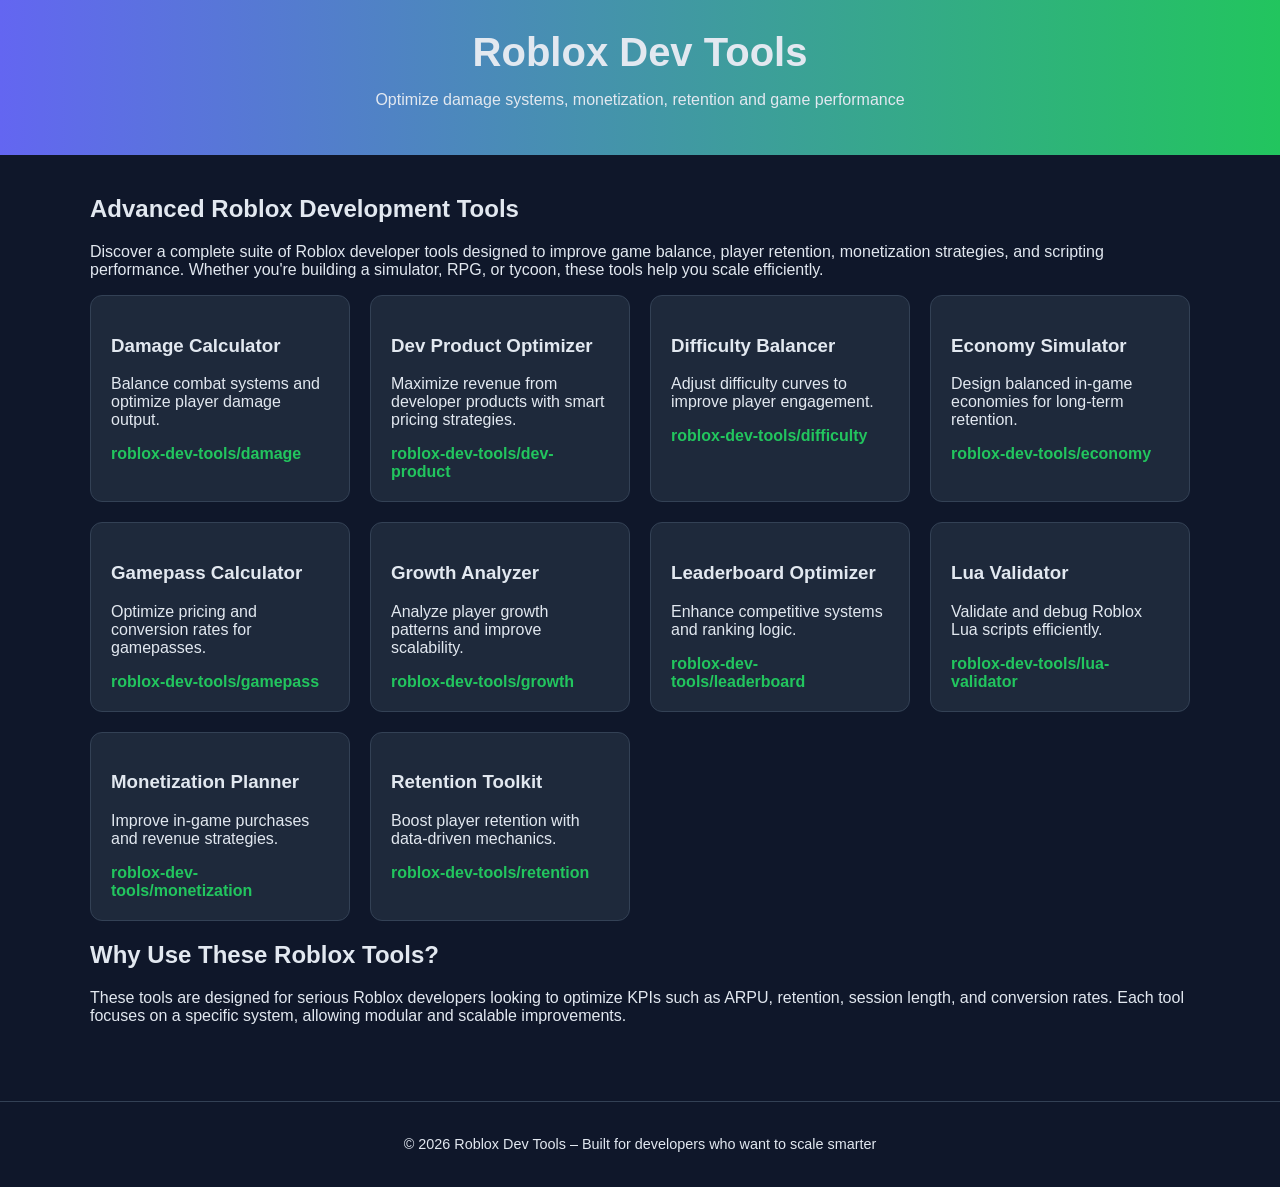
<file: index.html>
<!DOCTYPE html>
<html lang="en">
<head>
<meta charset="UTF-8">
<meta name="viewport" content="width=device-width, initial-scale=1.0">

<title>Roblox Dev Tools – Optimize Damage, Monetization, Gamepass & Economy Systems</title>

<meta name="description" content="Advanced Roblox Dev Tools to calculate damage, optimize monetization, improve retention, validate Lua scripts, and scale your Roblox game economy efficiently.">

<meta name="keywords" content="roblox dev tools damage calculator, roblox monetization tools, roblox economy optimizer, roblox lua validator online, roblox gamepass calculator, roblox retention tools, roblox leaderboard system optimizer">

<meta name="google-site-verification" content="PkLa_ViOo6FAHpvh8SacceMb95o9tePRdrqLNBz9X1M" />

<style>
body {
    font-family: Arial, sans-serif;
    background: #0f172a;
    color: #e2e8f0;
    margin: 0;
}

header {
    background: linear-gradient(90deg, #6366f1, #22c55e);
    padding: 30px;
    text-align: center;
}

h1 {
    margin: 0;
    font-size: 2.5rem;
}

.container {
    max-width: 1100px;
    margin: auto;
    padding: 20px;
}

.grid {
    display: grid;
    grid-template-columns: repeat(auto-fit, minmax(250px, 1fr));
    gap: 20px;
}

.card {
    background: #1e293b;
    padding: 20px;
    border-radius: 12px;
    transition: 0.3s;
    border: 1px solid #334155;
}

.card:hover {
    transform: translateY(-5px);
    border-color: #6366f1;
}

a {
    text-decoration: none;
    color: #22c55e;
    font-weight: bold;
}

a:hover {
    color: #4ade80;
}

footer {
    text-align: center;
    padding: 20px;
    border-top: 1px solid #334155;
    margin-top: 40px;
    font-size: 0.9rem;
}
</style>
</head>

<body>

<header>
    <h1>Roblox Dev Tools</h1>
    <p>Optimize damage systems, monetization, retention and game performance</p>
</header>

<div class="container">

<section>
<h2>Advanced Roblox Development Tools</h2>
<p>
Discover a complete suite of Roblox developer tools designed to improve game balance, player retention,
monetization strategies, and scripting performance. Whether you're building a simulator, RPG, or tycoon,
these tools help you scale efficiently.
</p>
</section>

<section class="grid">

<div class="card">
<h3>Damage Calculator</h3>
<p>Balance combat systems and optimize player damage output.</p>
<a href="roblox-dev-tools/damage">roblox-dev-tools/damage</a>
</div>

<div class="card">
<h3>Dev Product Optimizer</h3>
<p>Maximize revenue from developer products with smart pricing strategies.</p>
<a href="roblox-dev-tools/dev-product">roblox-dev-tools/dev-product</a>
</div>

<div class="card">
<h3>Difficulty Balancer</h3>
<p>Adjust difficulty curves to improve player engagement.</p>
<a href="roblox-dev-tools/difficulty">roblox-dev-tools/difficulty</a>
</div>

<div class="card">
<h3>Economy Simulator</h3>
<p>Design balanced in-game economies for long-term retention.</p>
<a href="roblox-dev-tools/economy">roblox-dev-tools/economy</a>
</div>

<div class="card">
<h3>Gamepass Calculator</h3>
<p>Optimize pricing and conversion rates for gamepasses.</p>
<a href="roblox-dev-tools/gamepass">roblox-dev-tools/gamepass</a>
</div>

<div class="card">
<h3>Growth Analyzer</h3>
<p>Analyze player growth patterns and improve scalability.</p>
<a href="roblox-dev-tools/growth">roblox-dev-tools/growth</a>
</div>

<div class="card">
<h3>Leaderboard Optimizer</h3>
<p>Enhance competitive systems and ranking logic.</p>
<a href="roblox-dev-tools/leaderboard">roblox-dev-tools/leaderboard</a>
</div>

<div class="card">
<h3>Lua Validator</h3>
<p>Validate and debug Roblox Lua scripts efficiently.</p>
<a href="roblox-dev-tools/lua-validator">roblox-dev-tools/lua-validator</a>
</div>

<div class="card">
<h3>Monetization Planner</h3>
<p>Improve in-game purchases and revenue strategies.</p>
<a href="roblox-dev-tools/monetization">roblox-dev-tools/monetization</a>
</div>

<div class="card">
<h3>Retention Toolkit</h3>
<p>Boost player retention with data-driven mechanics.</p>
<a href="roblox-dev-tools/retention">roblox-dev-tools/retention</a>
</div>

</section>

<section>
<h2>Why Use These Roblox Tools?</h2>
<p>
These tools are designed for serious Roblox developers looking to optimize KPIs such as ARPU, retention,
session length, and conversion rates. Each tool focuses on a specific system, allowing modular and scalable improvements.
</p>
</section>

</div>

<footer>
<p>© 2026 Roblox Dev Tools – Built for developers who want to scale smarter</p>
</footer>

</body>
</html>
</file>
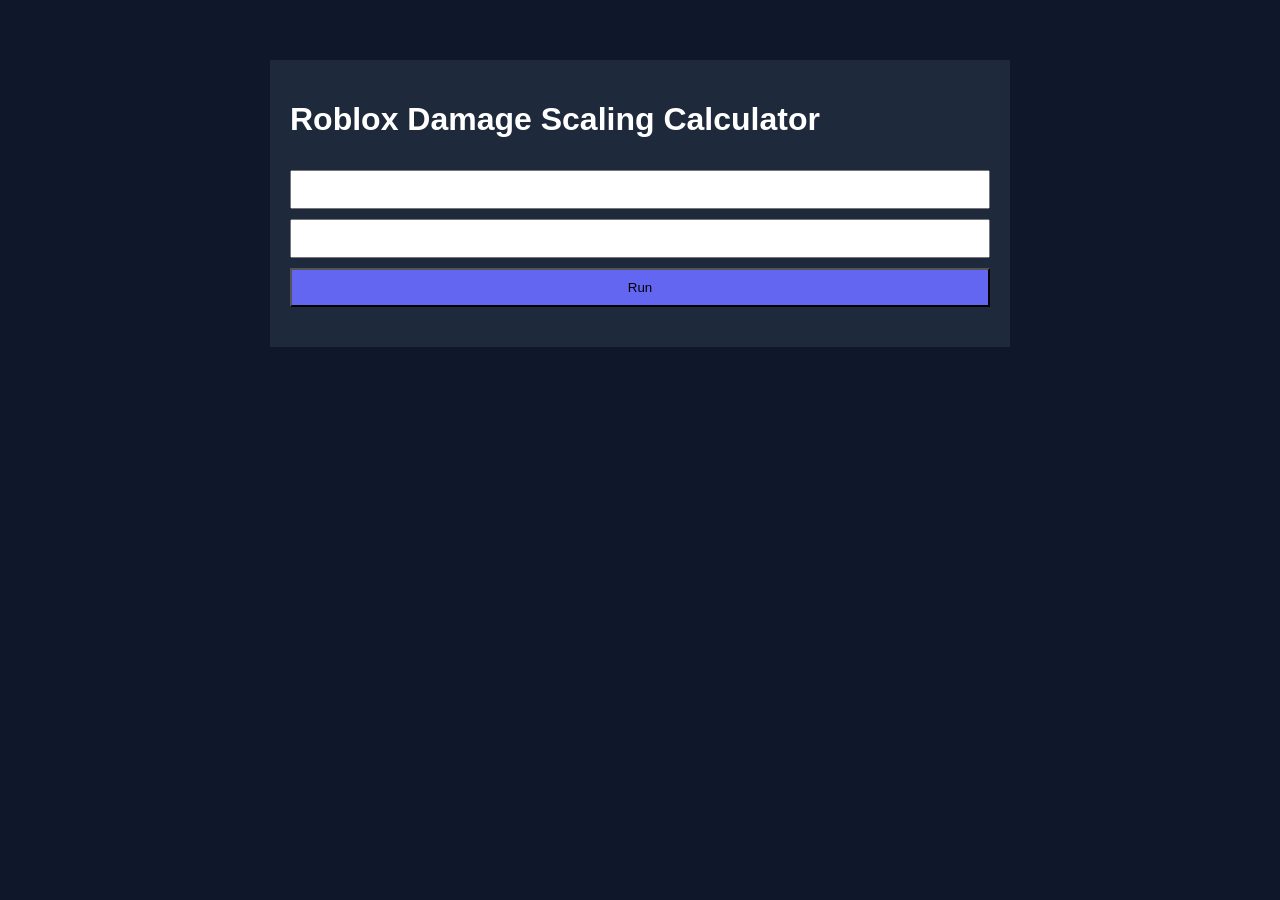
<file: damage/index.html>
<html><head><title>Roblox Damage Scaling Calculator</title><link rel='stylesheet' href='styles.css'></head><body><div class='container'><h1>Roblox Damage Scaling Calculator</h1><input id='base'><input id='scale'><button onclick='run()'>Run</button><div id='res' class='result'></div></div><script src='script.js'></script></body></html>
</file>
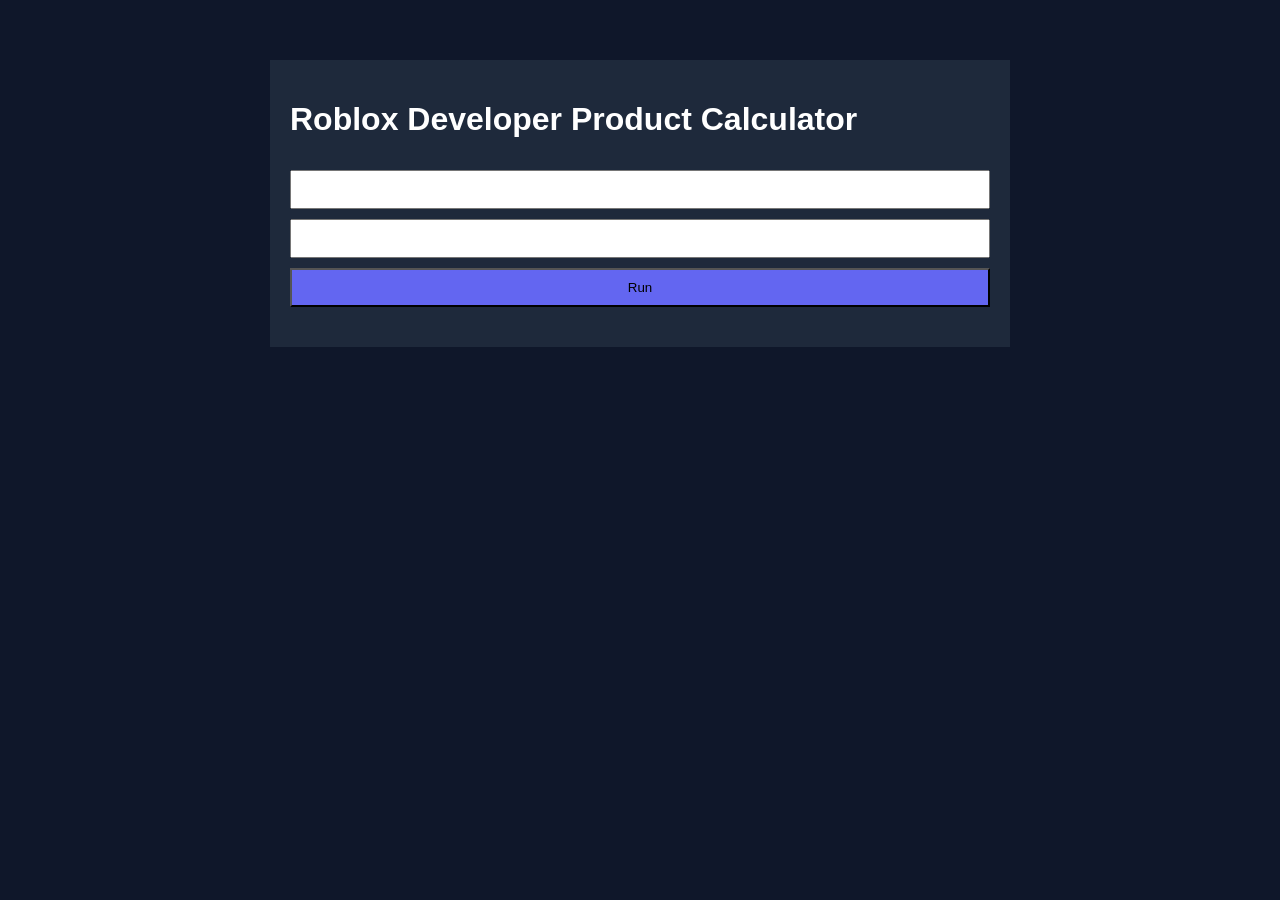
<file: dev-product/index.html>
<html><head><title>Roblox Developer Product Calculator</title><link rel='stylesheet' href='styles.css'></head><body><div class='container'><h1>Roblox Developer Product Calculator</h1><input id='sales'><input id='price'><button onclick='run()'>Run</button><div id='res' class='result'></div></div><script src='script.js'></script></body></html>
</file>
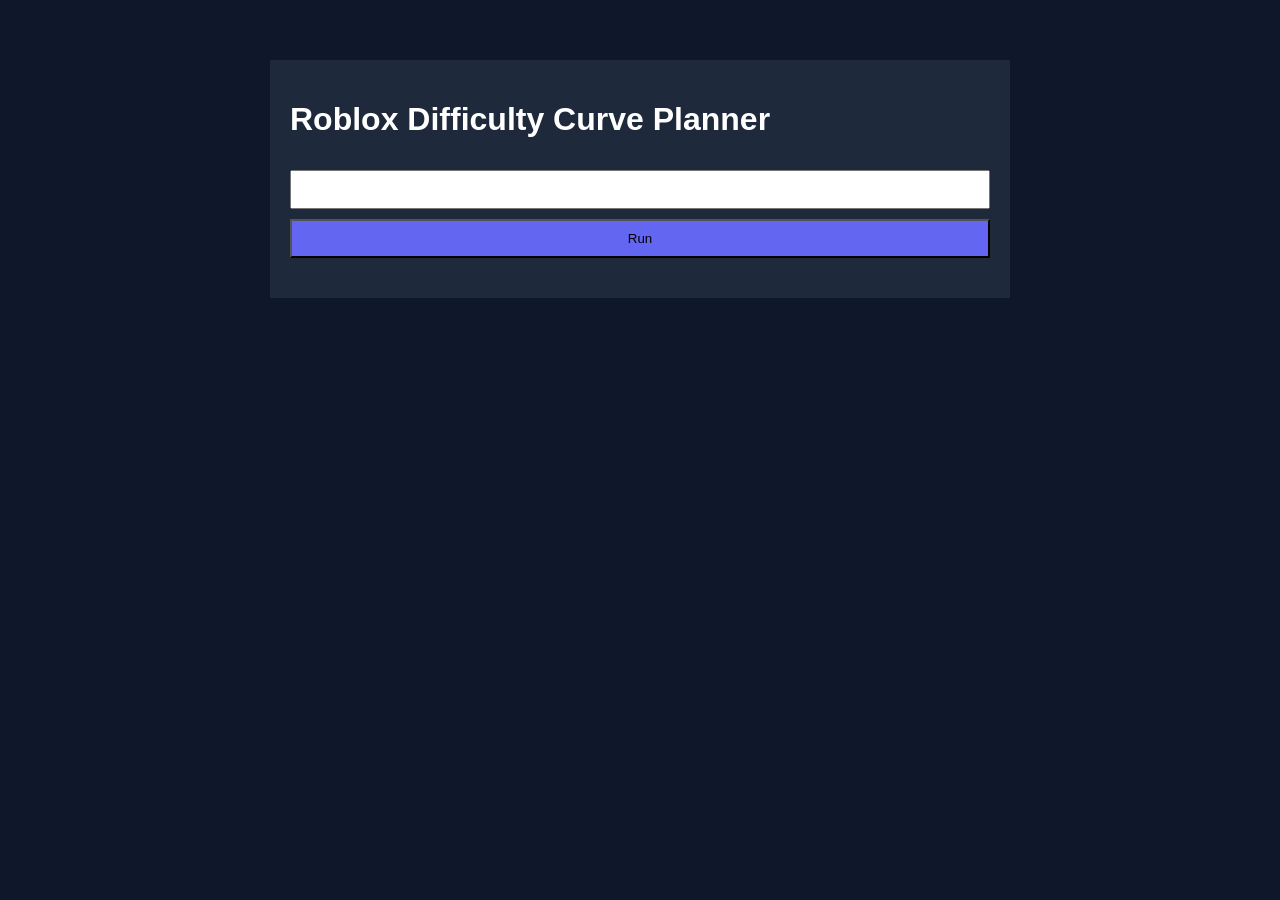
<file: difficulty/index.html>
<html><head><title>Roblox Difficulty Curve Planner</title><link rel='stylesheet' href='styles.css'></head><body><div class='container'><h1>Roblox Difficulty Curve Planner</h1><input id='level'><button onclick='run()'>Run</button><div id='res' class='result'></div></div><script src='script.js'></script></body></html>
</file>
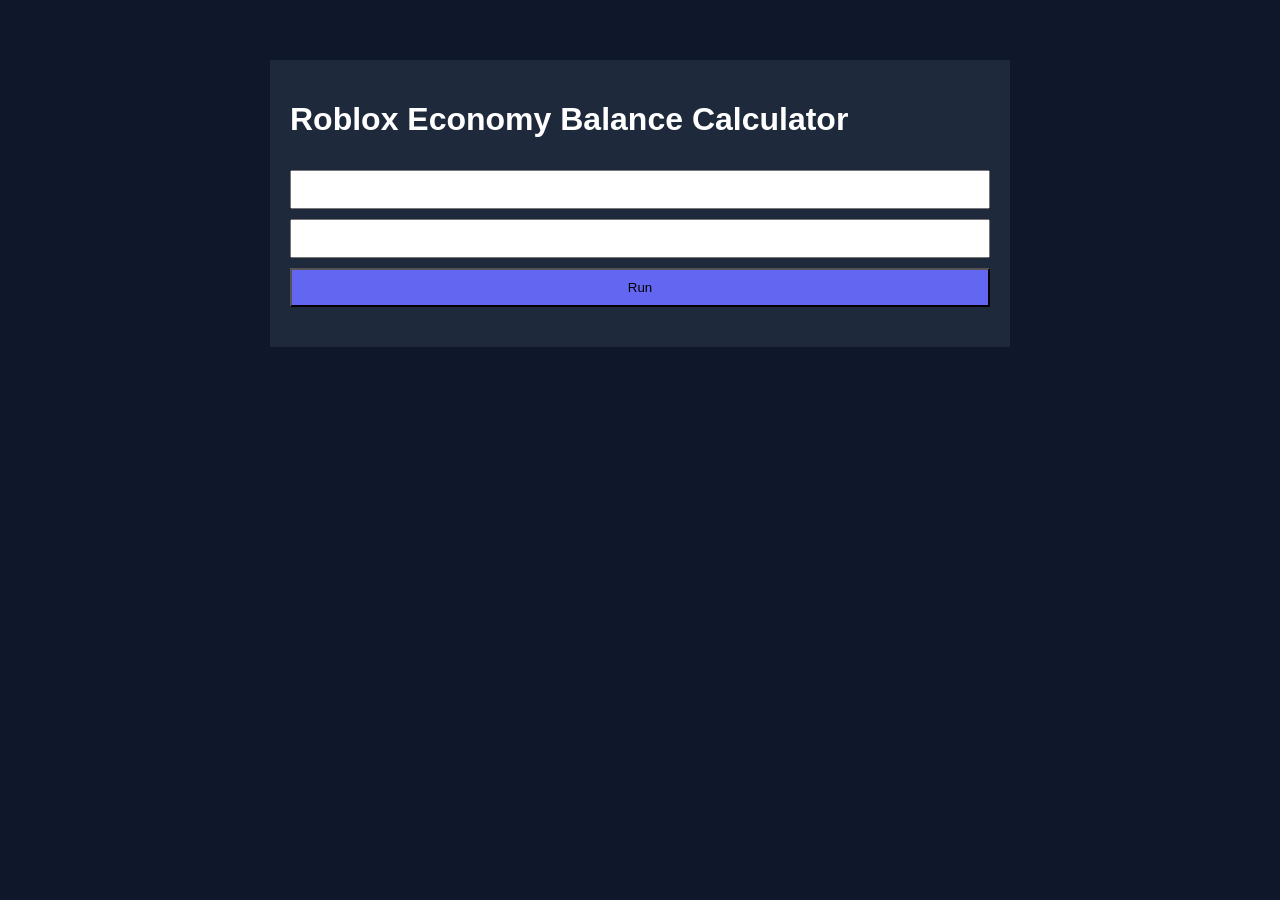
<file: economy/index.html>
<html><head><title>Roblox Economy Balance Calculator</title><link rel='stylesheet' href='styles.css'></head><body><div class='container'><h1>Roblox Economy Balance Calculator</h1><input id='income'><input id='cost'><button onclick='run()'>Run</button><div id='res' class='result'></div></div><script src='script.js'></script></body></html>
</file>
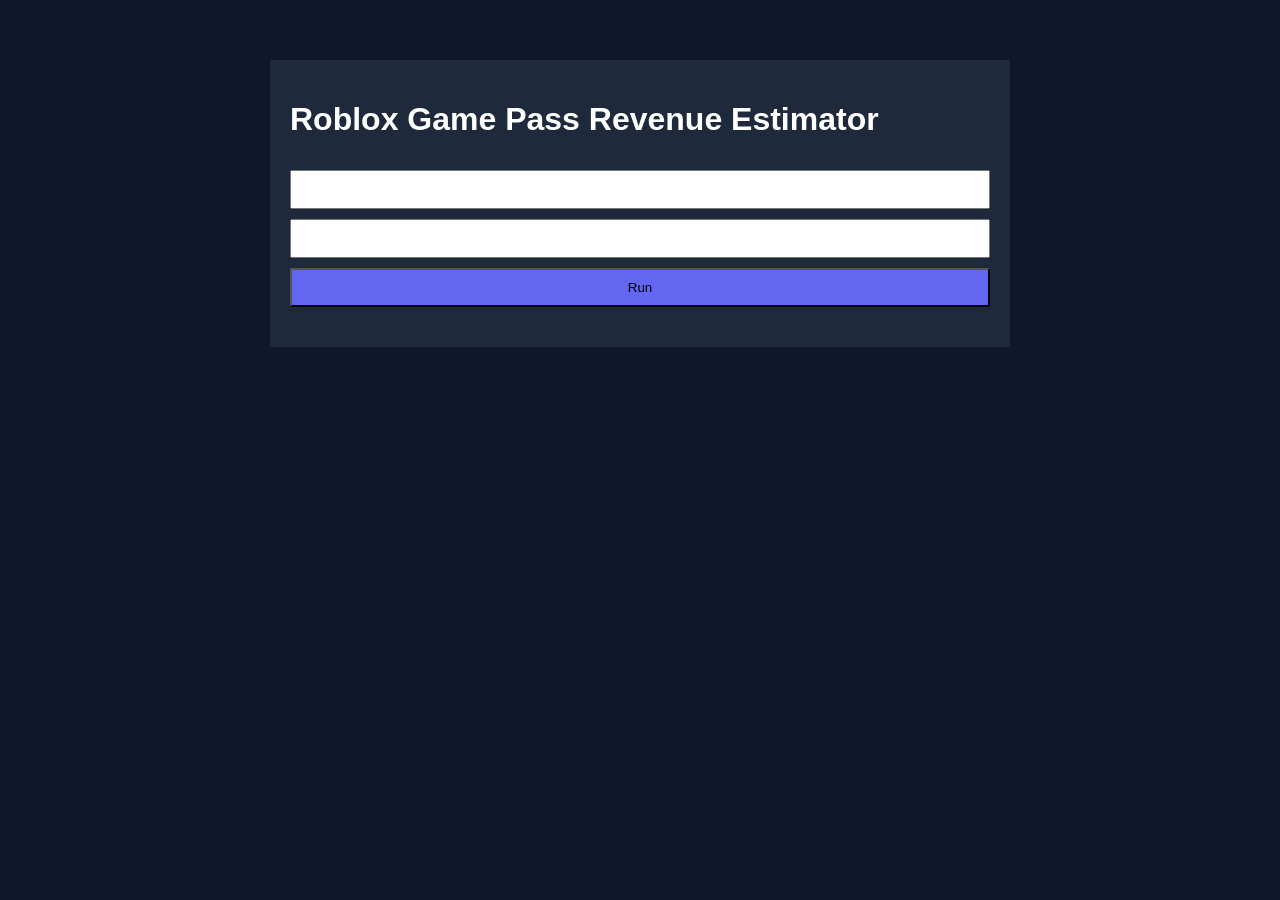
<file: gamepass/index.html>
<html><head><title>Roblox Game Pass Revenue Estimator</title><link rel='stylesheet' href='styles.css'></head><body><div class='container'><h1>Roblox Game Pass Revenue Estimator</h1><input id='buyers'><input id='price'><button onclick='run()'>Run</button><div id='res' class='result'></div></div><script src='script.js'></script></body></html>
</file>
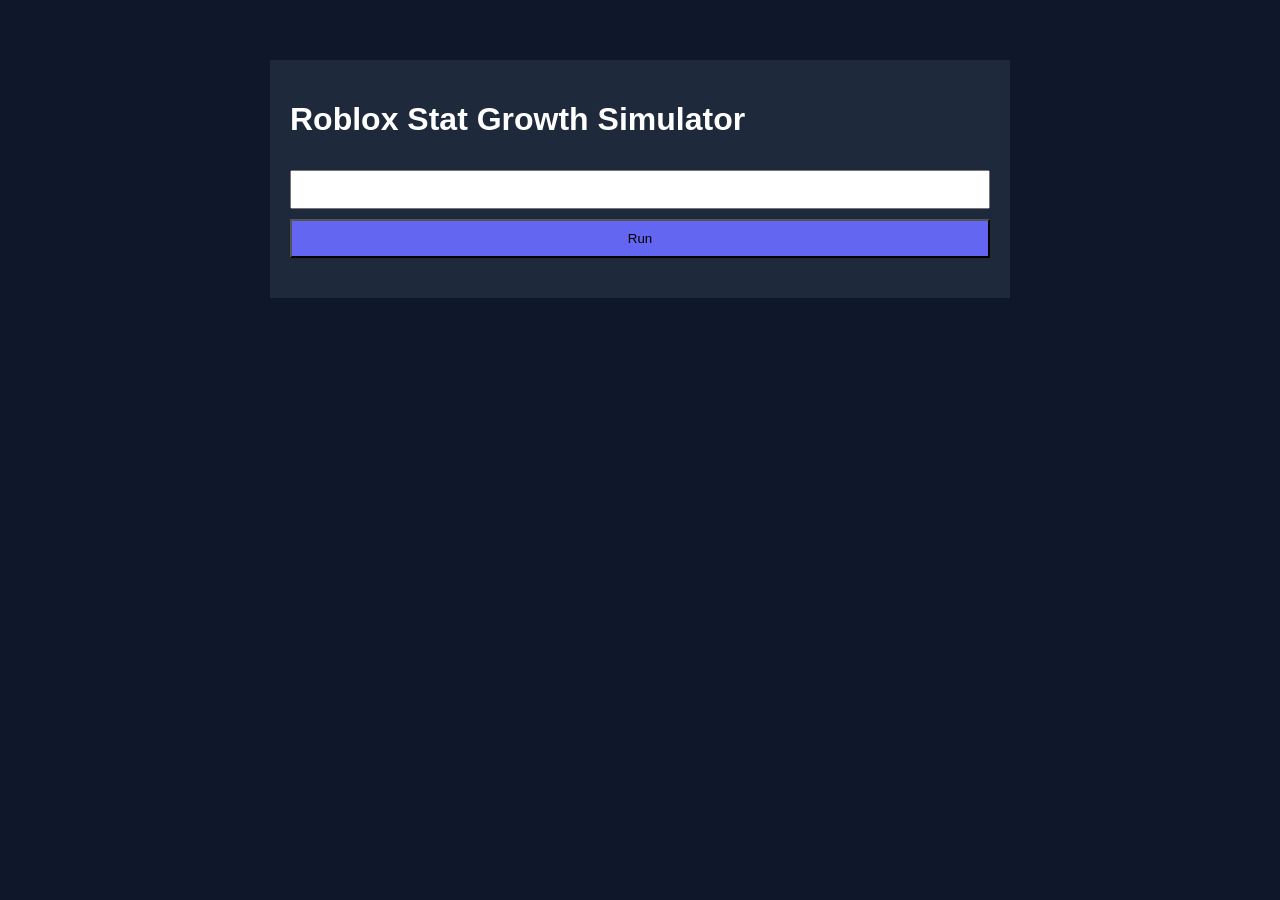
<file: growth/index.html>
<html><head><title>Roblox Stat Growth Simulator</title><link rel='stylesheet' href='styles.css'></head><body><div class='container'><h1>Roblox Stat Growth Simulator</h1><input id='level'><button onclick='run()'>Run</button><div id='res' class='result'></div></div><script src='script.js'></script></body></html>
</file>
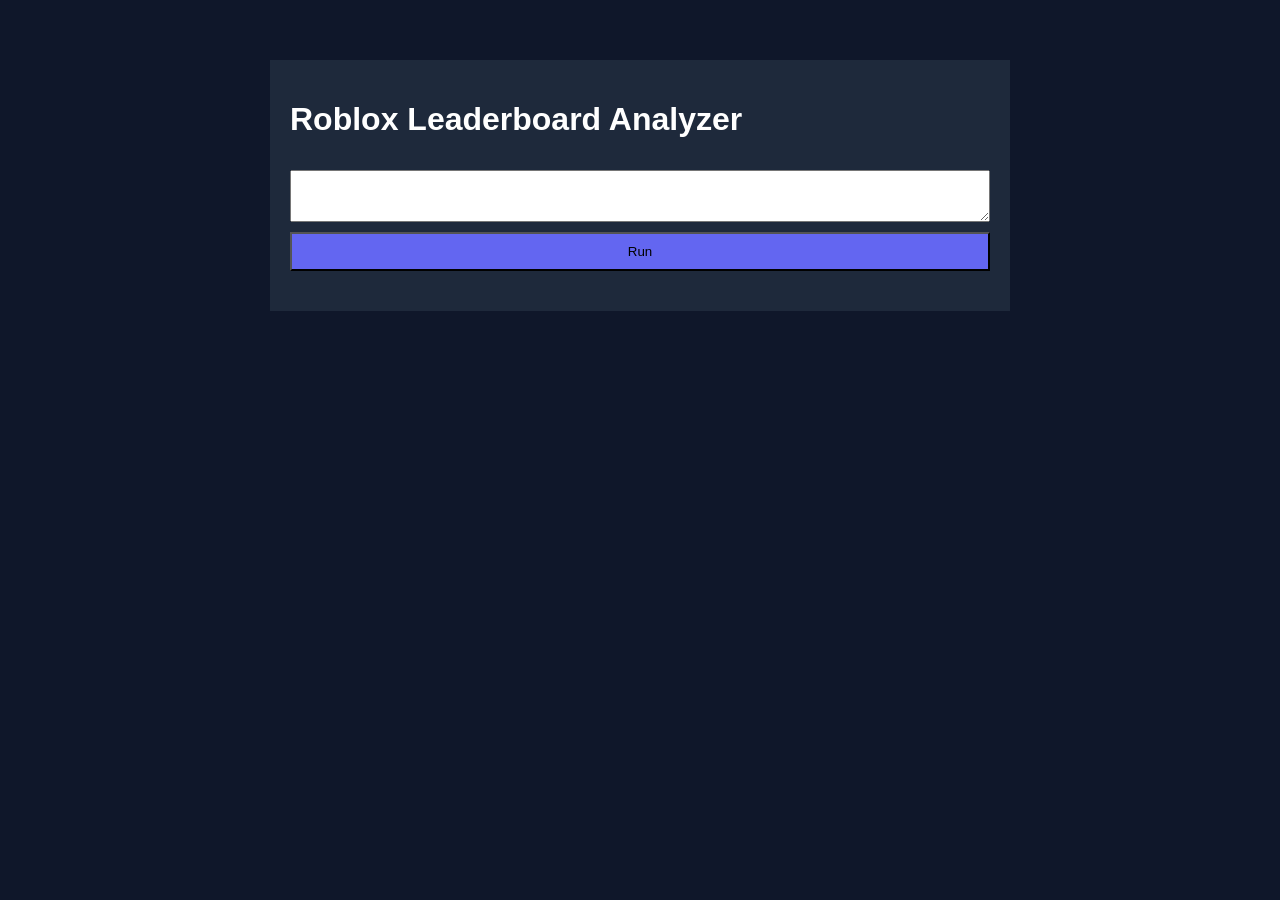
<file: leaderboard/index.html>
<html><head><title>Roblox Leaderboard Analyzer</title><link rel='stylesheet' href='styles.css'></head><body><div class='container'><h1>Roblox Leaderboard Analyzer</h1><textarea id='scores'></textarea><button onclick='run()'>Run</button><div id='res' class='result'></div></div><script src='script.js'></script></body></html>
</file>
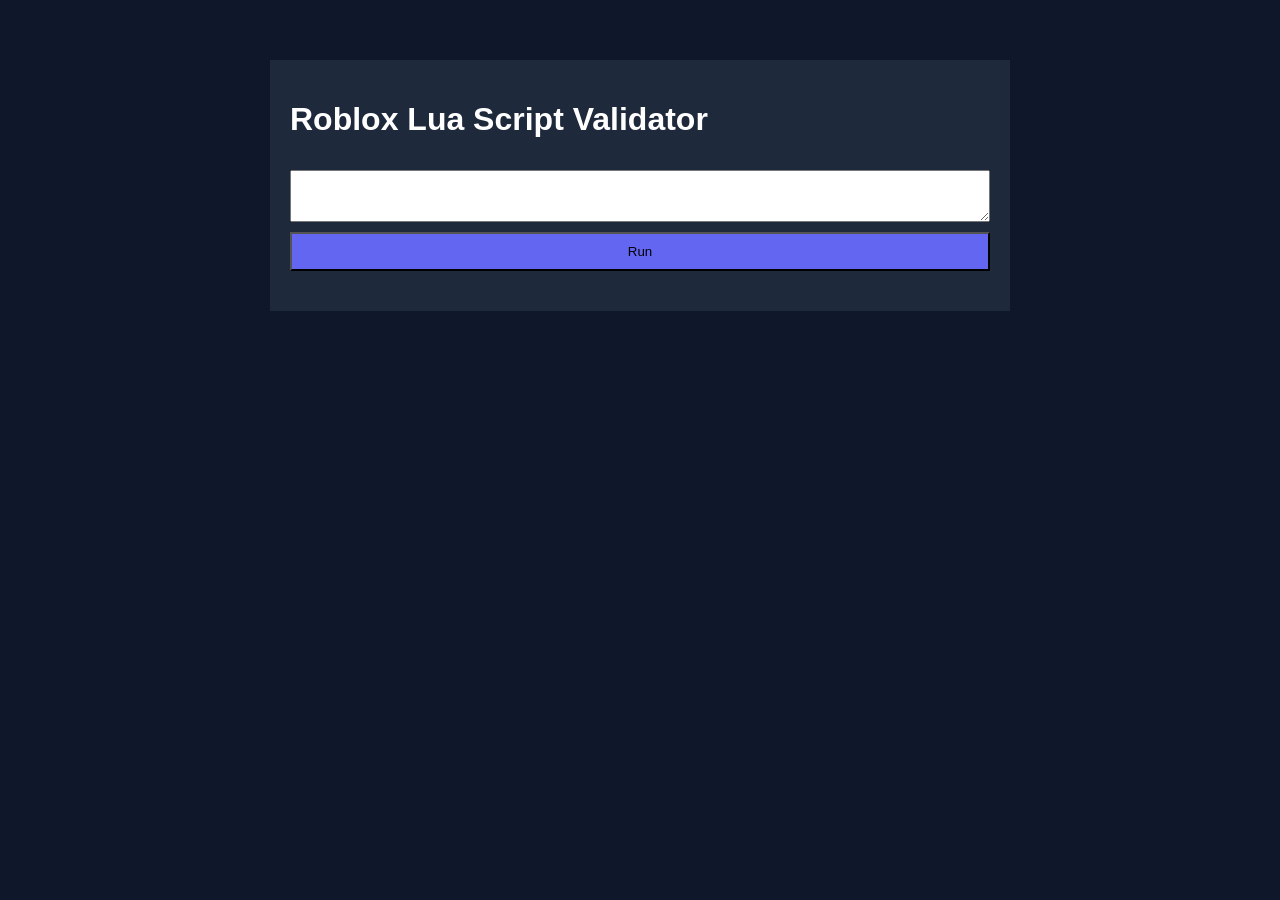
<file: lua-validator/index.html>
<html><head><title>Roblox Lua Script Validator</title><link rel='stylesheet' href='styles.css'></head><body><div class='container'><h1>Roblox Lua Script Validator</h1><textarea id='code'></textarea><button onclick='run()'>Run</button><div id='res' class='result'></div></div><script src='script.js'></script></body></html>
</file>
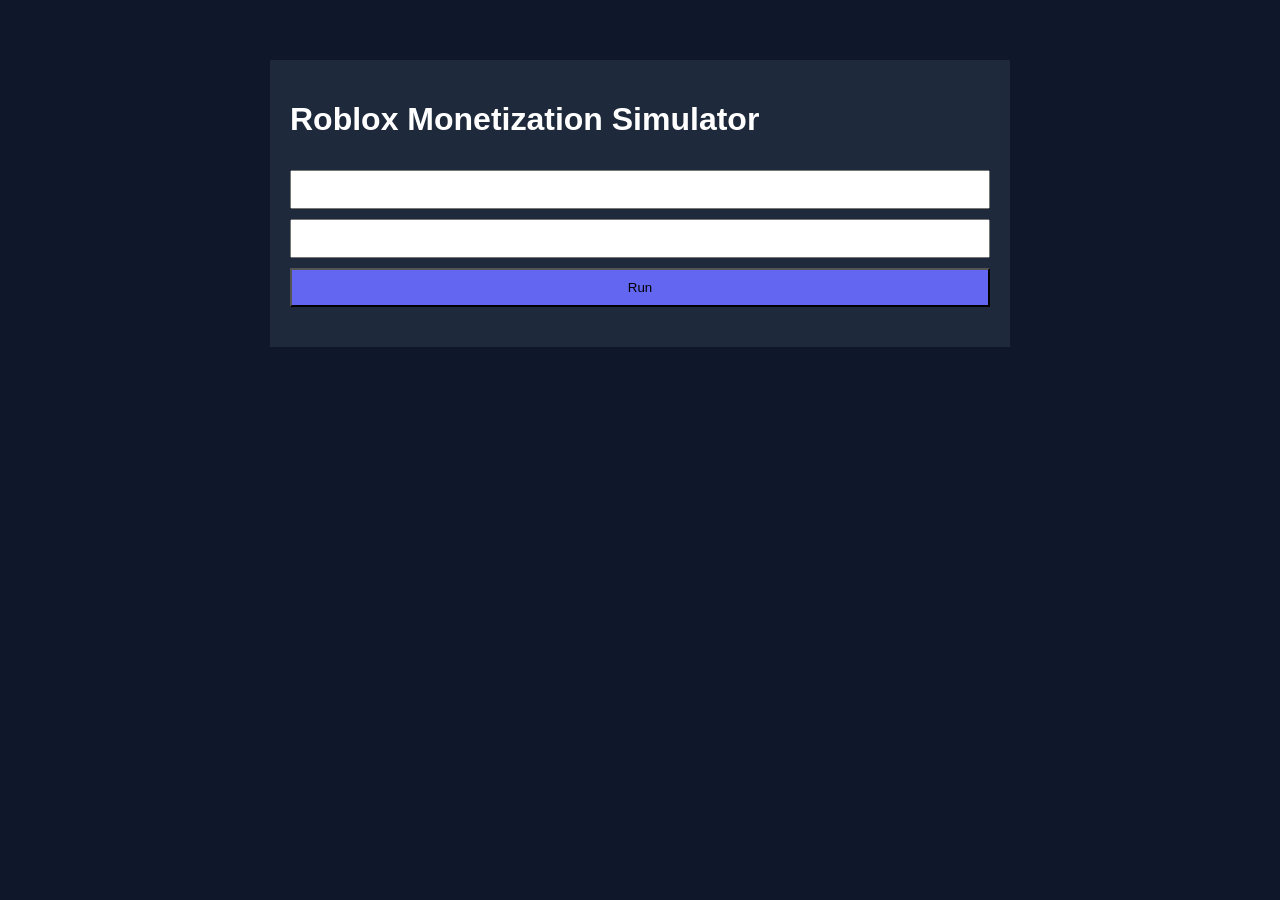
<file: monetization/index.html>
<html><head><title>Roblox Monetization Simulator</title><link rel='stylesheet' href='styles.css'></head><body><div class='container'><h1>Roblox Monetization Simulator</h1><input id='players'><input id='conversion'><button onclick='run()'>Run</button><div id='res' class='result'></div></div><script src='script.js'></script></body></html>
</file>
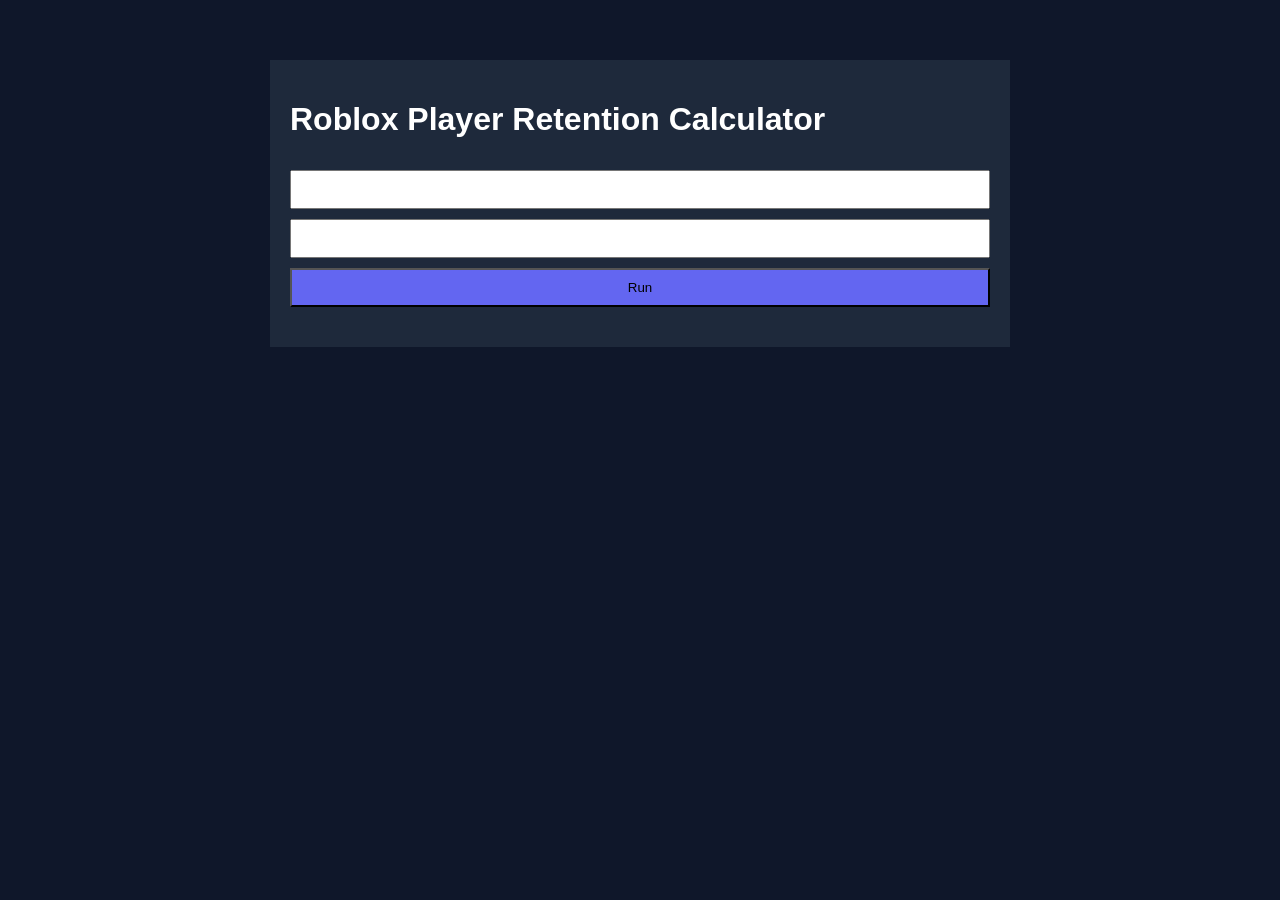
<file: retention/index.html>
<html><head><title>Roblox Player Retention Calculator</title><link rel='stylesheet' href='styles.css'></head><body><div class='container'><h1>Roblox Player Retention Calculator</h1><input id='start'><input id='end'><button onclick='run()'>Run</button><div id='res' class='result'></div></div><script src='script.js'></script></body></html>
</file>
<file: damage/styles.css>
body{font-family:Arial;background:#0f172a;color:#fff}.container{max-width:700px;margin:60px auto;padding:20px;background:#1e293b}textarea,input{width:100%;margin-top:10px;padding:10px}button{margin-top:10px;width:100%;padding:10px;background:#6366f1}.result{margin-top:20px}
</file>
<file: dev-product/styles.css>
body{font-family:Arial;background:#0f172a;color:#fff}.container{max-width:700px;margin:60px auto;padding:20px;background:#1e293b}textarea,input{width:100%;margin-top:10px;padding:10px}button{margin-top:10px;width:100%;padding:10px;background:#6366f1}.result{margin-top:20px}
</file>
<file: difficulty/styles.css>
body{font-family:Arial;background:#0f172a;color:#fff}.container{max-width:700px;margin:60px auto;padding:20px;background:#1e293b}textarea,input{width:100%;margin-top:10px;padding:10px}button{margin-top:10px;width:100%;padding:10px;background:#6366f1}.result{margin-top:20px}
</file>
<file: economy/styles.css>
body{font-family:Arial;background:#0f172a;color:#fff}.container{max-width:700px;margin:60px auto;padding:20px;background:#1e293b}textarea,input{width:100%;margin-top:10px;padding:10px}button{margin-top:10px;width:100%;padding:10px;background:#6366f1}.result{margin-top:20px}
</file>
<file: gamepass/styles.css>
body{font-family:Arial;background:#0f172a;color:#fff}.container{max-width:700px;margin:60px auto;padding:20px;background:#1e293b}textarea,input{width:100%;margin-top:10px;padding:10px}button{margin-top:10px;width:100%;padding:10px;background:#6366f1}.result{margin-top:20px}
</file>
<file: growth/styles.css>
body{font-family:Arial;background:#0f172a;color:#fff}.container{max-width:700px;margin:60px auto;padding:20px;background:#1e293b}textarea,input{width:100%;margin-top:10px;padding:10px}button{margin-top:10px;width:100%;padding:10px;background:#6366f1}.result{margin-top:20px}
</file>
<file: leaderboard/styles.css>
body{font-family:Arial;background:#0f172a;color:#fff}.container{max-width:700px;margin:60px auto;padding:20px;background:#1e293b}textarea,input{width:100%;margin-top:10px;padding:10px}button{margin-top:10px;width:100%;padding:10px;background:#6366f1}.result{margin-top:20px}
</file>
<file: lua-validator/styles.css>
body{font-family:Arial;background:#0f172a;color:#fff}.container{max-width:700px;margin:60px auto;padding:20px;background:#1e293b}textarea,input{width:100%;margin-top:10px;padding:10px}button{margin-top:10px;width:100%;padding:10px;background:#6366f1}.result{margin-top:20px}
</file>
<file: monetization/styles.css>
body{font-family:Arial;background:#0f172a;color:#fff}.container{max-width:700px;margin:60px auto;padding:20px;background:#1e293b}textarea,input{width:100%;margin-top:10px;padding:10px}button{margin-top:10px;width:100%;padding:10px;background:#6366f1}.result{margin-top:20px}
</file>
<file: retention/styles.css>
body{font-family:Arial;background:#0f172a;color:#fff}.container{max-width:700px;margin:60px auto;padding:20px;background:#1e293b}textarea,input{width:100%;margin-top:10px;padding:10px}button{margin-top:10px;width:100%;padding:10px;background:#6366f1}.result{margin-top:20px}
</file>
